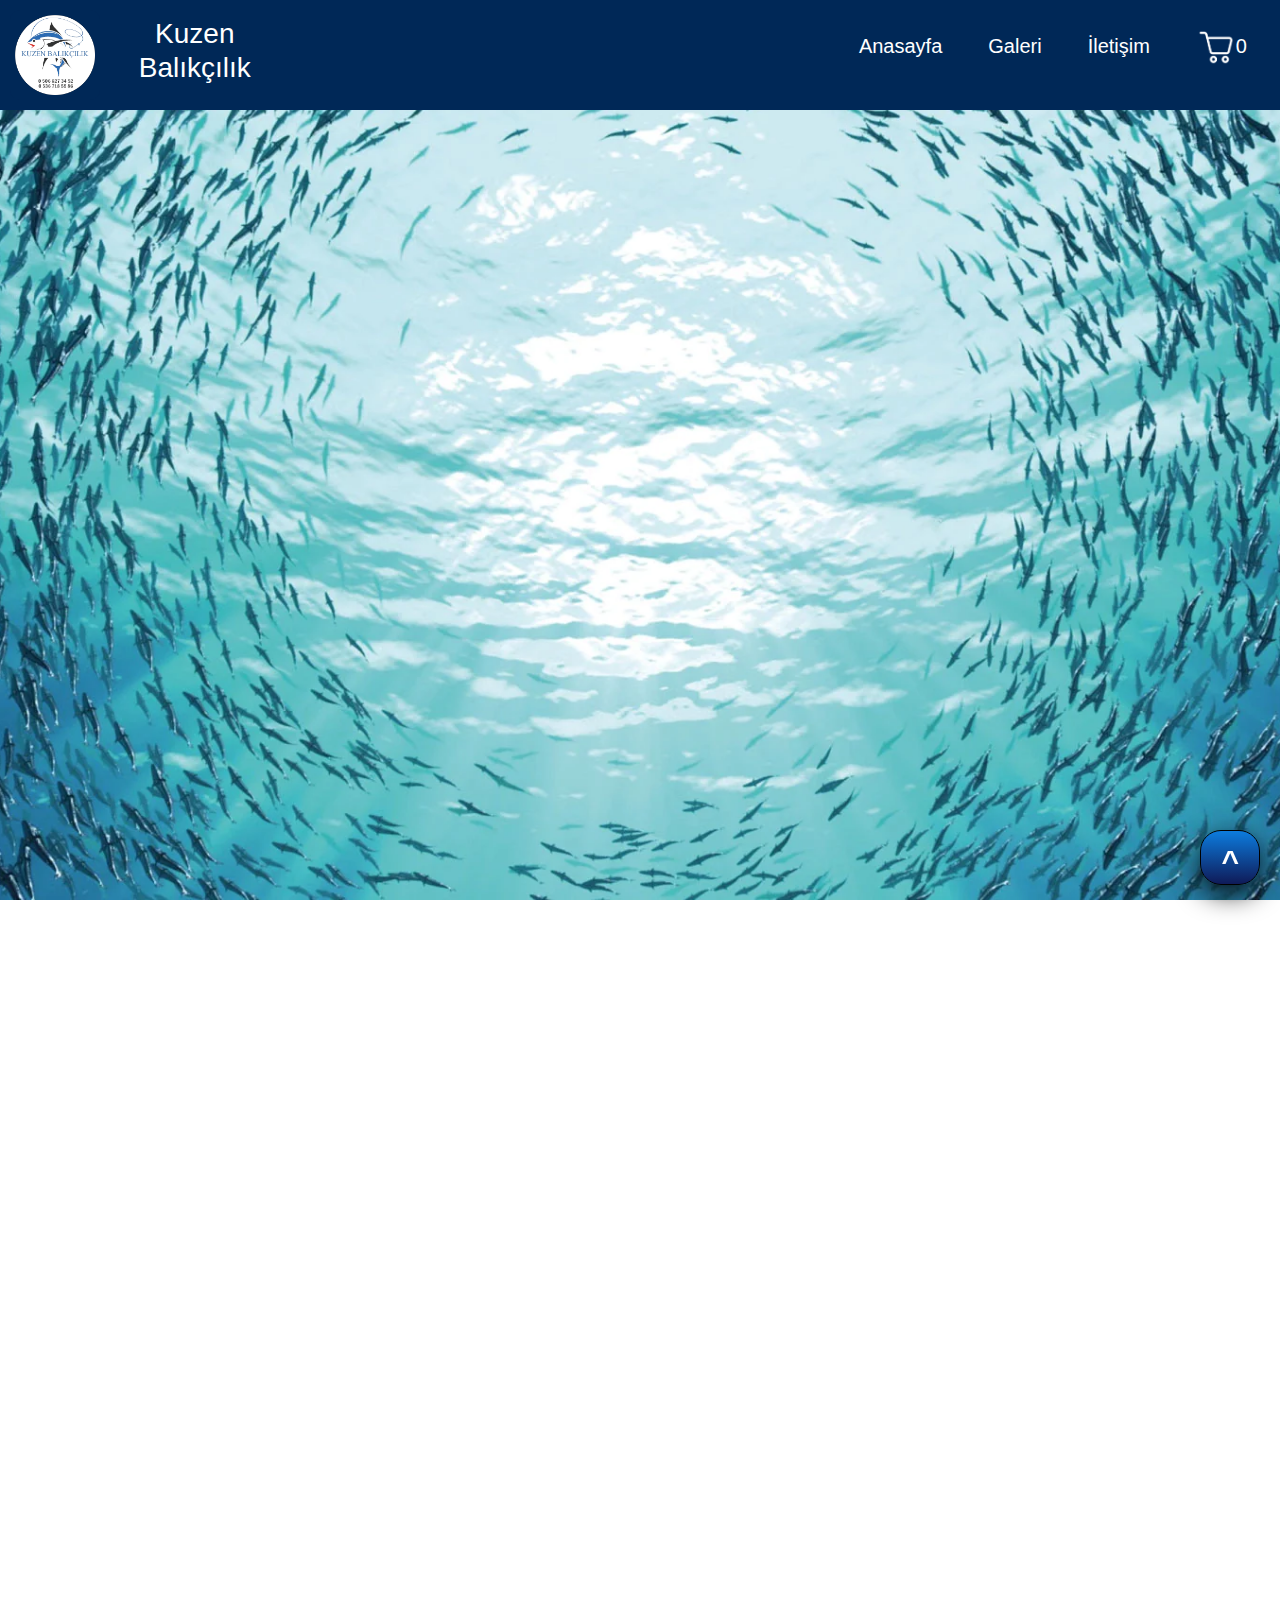
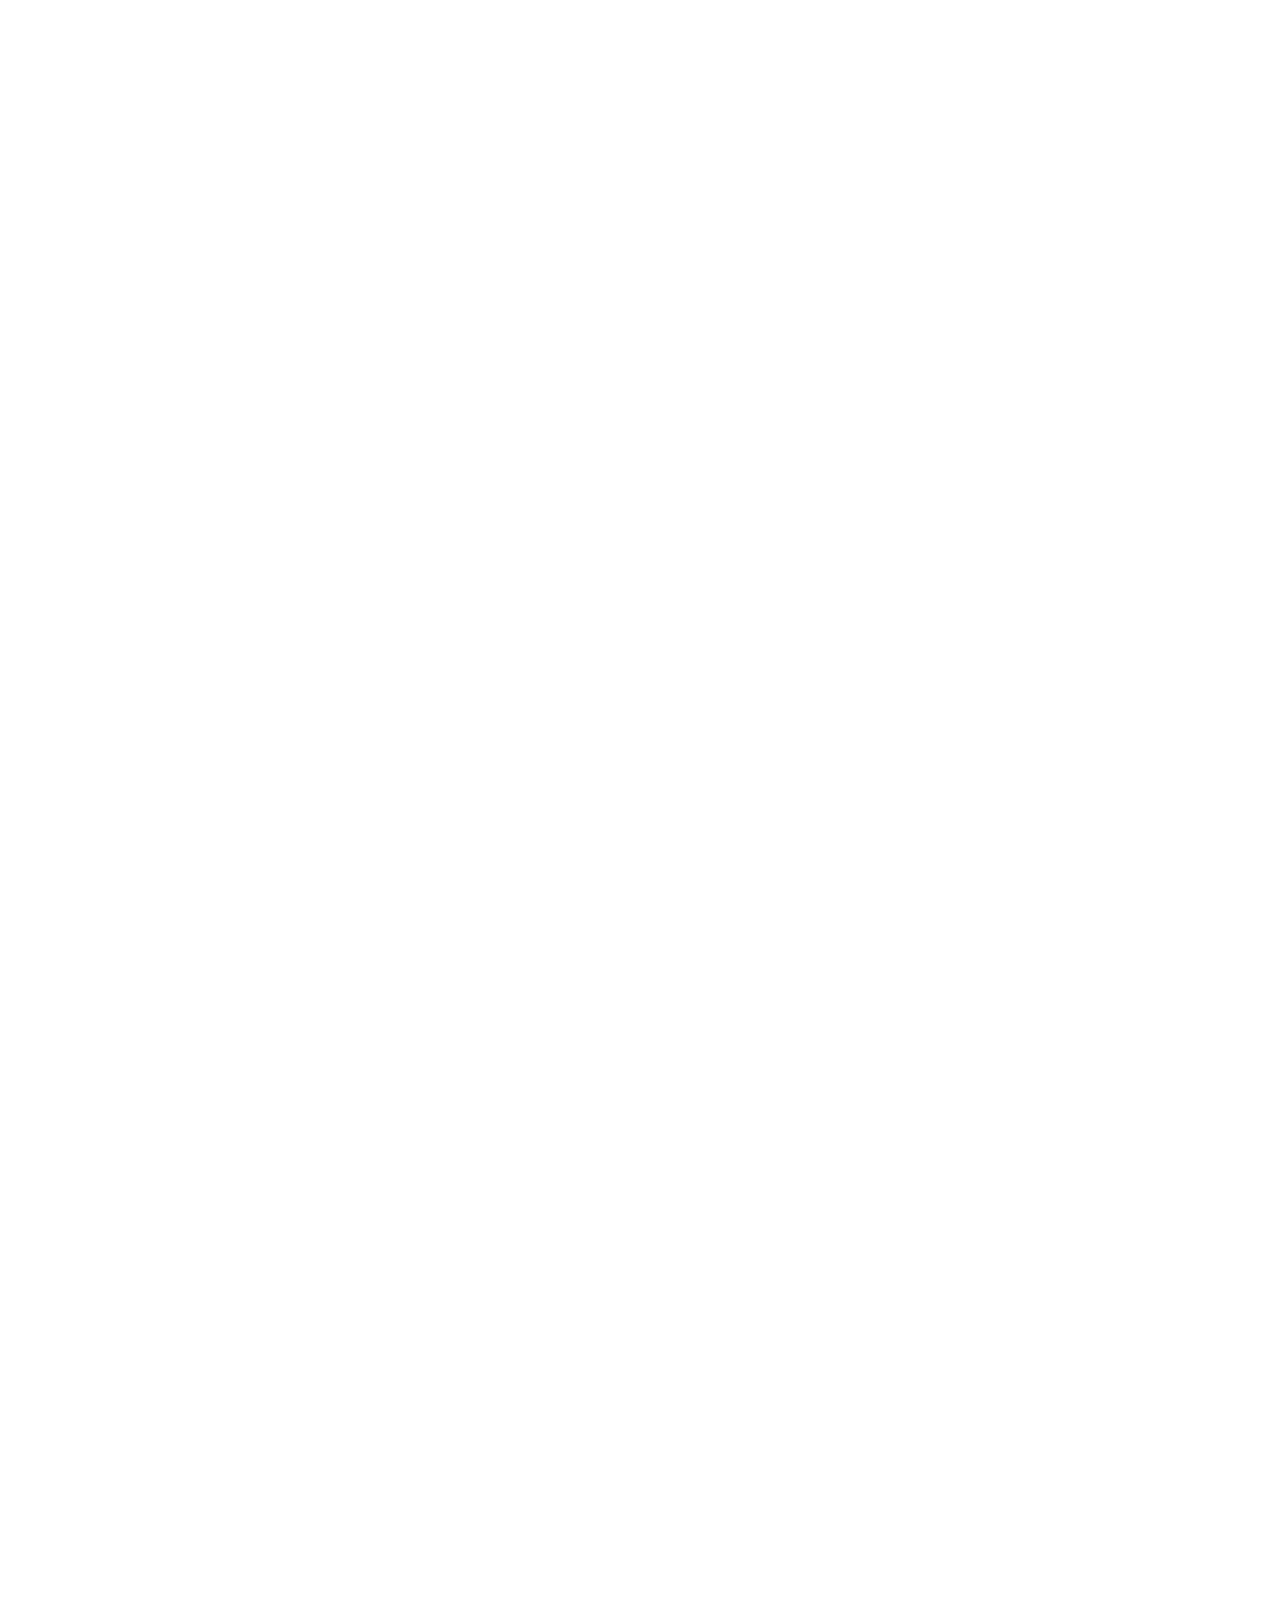
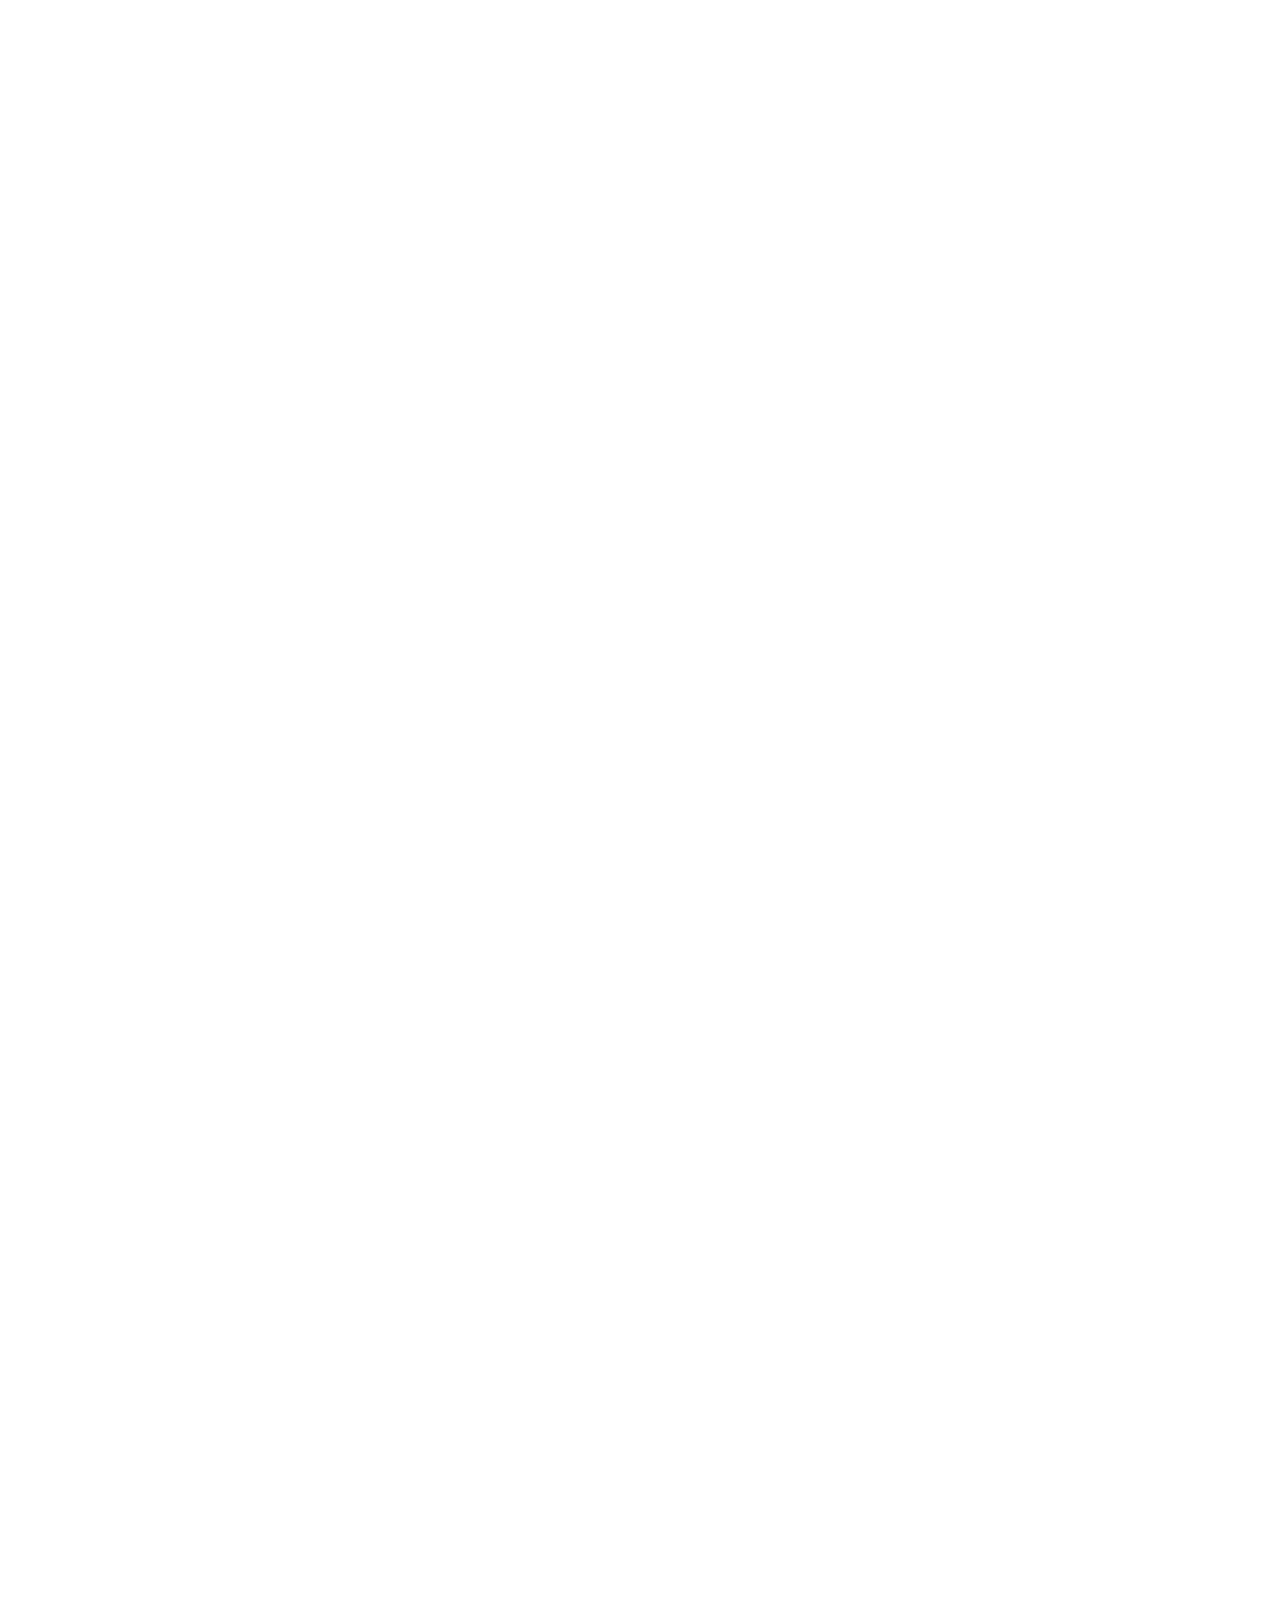
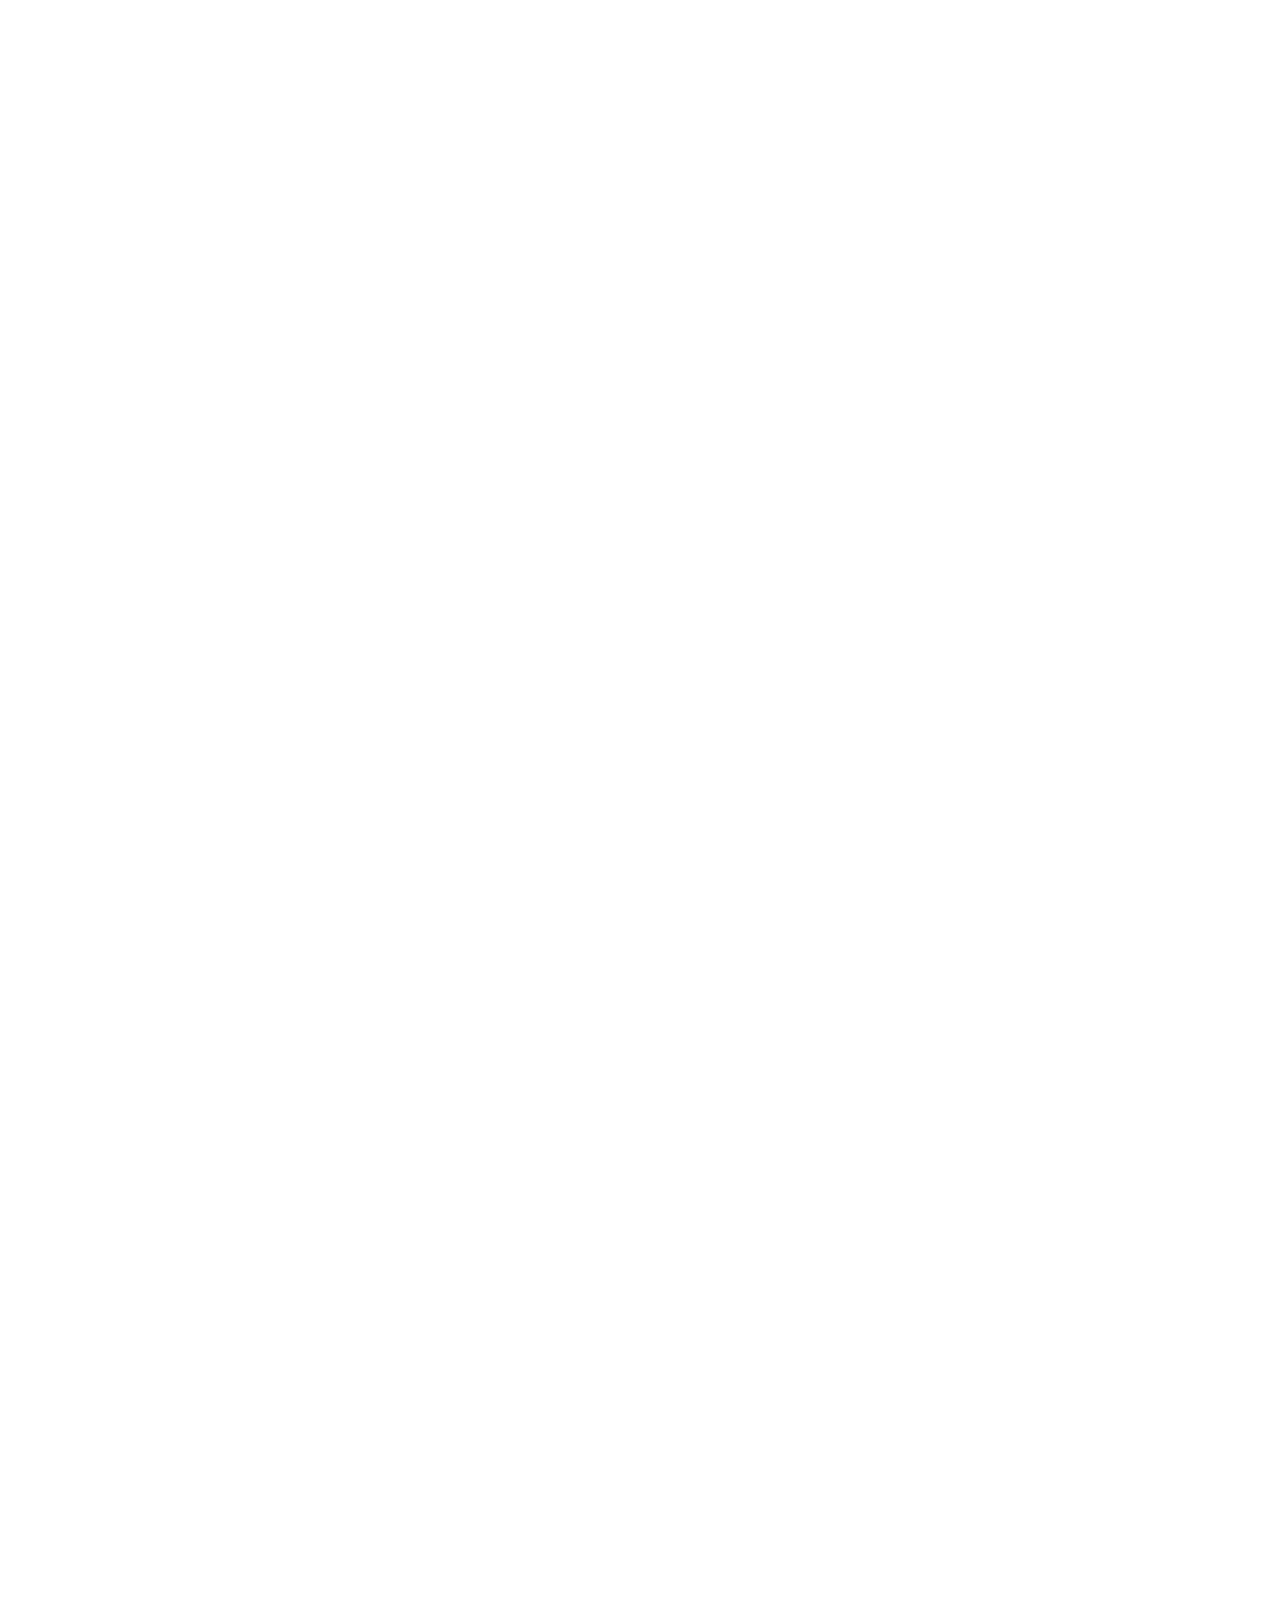
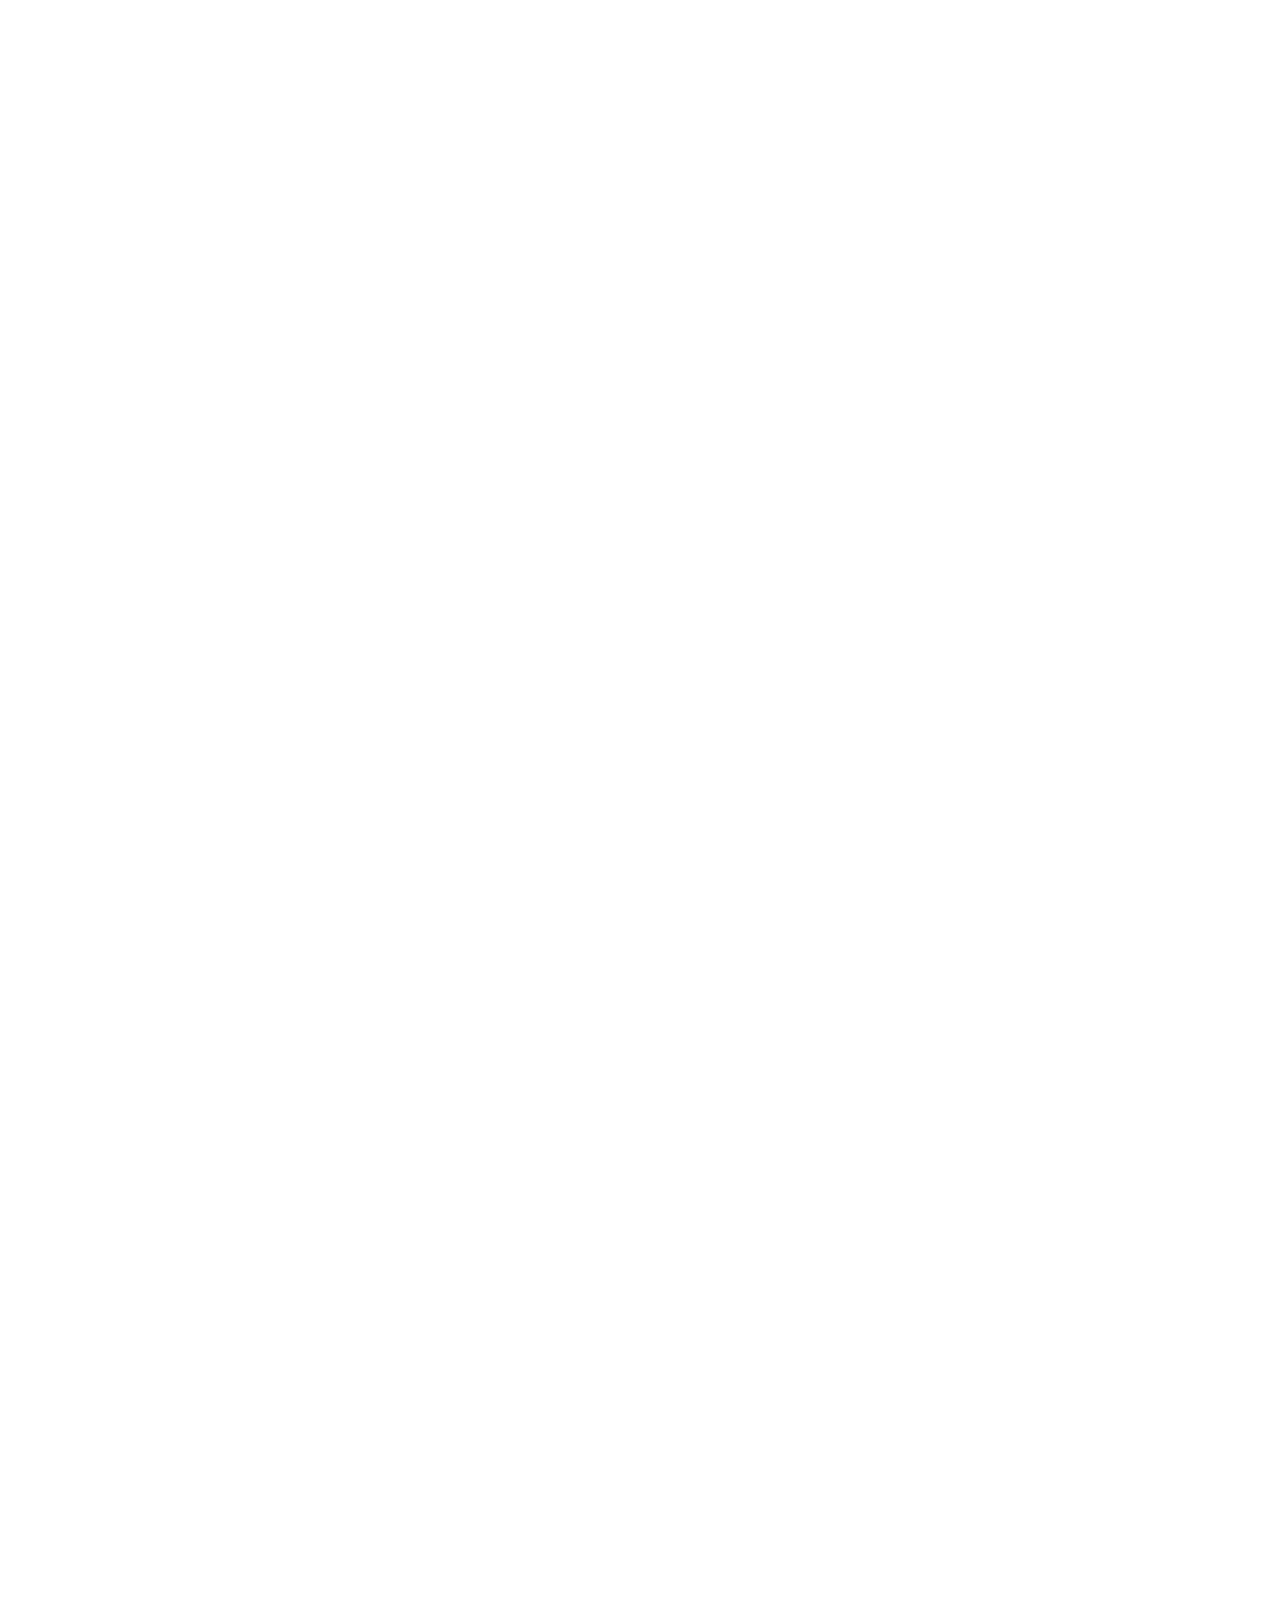
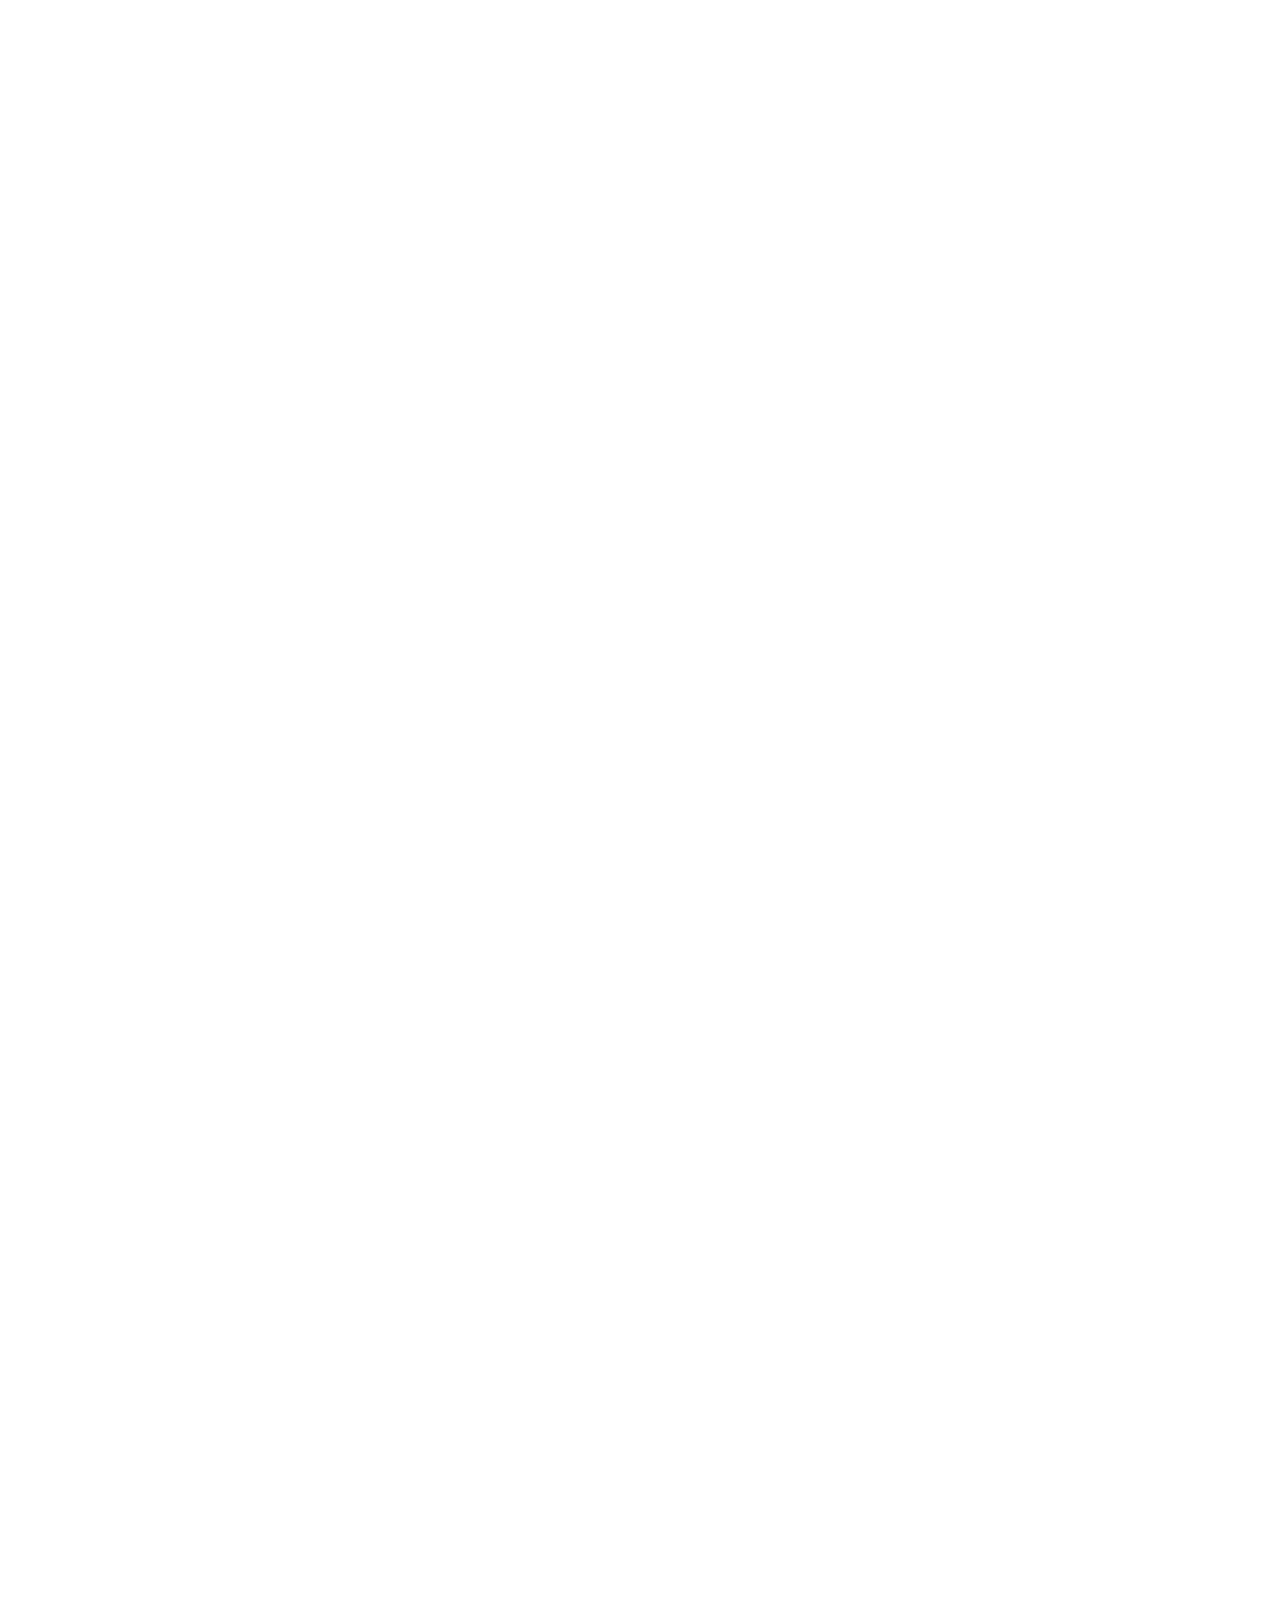
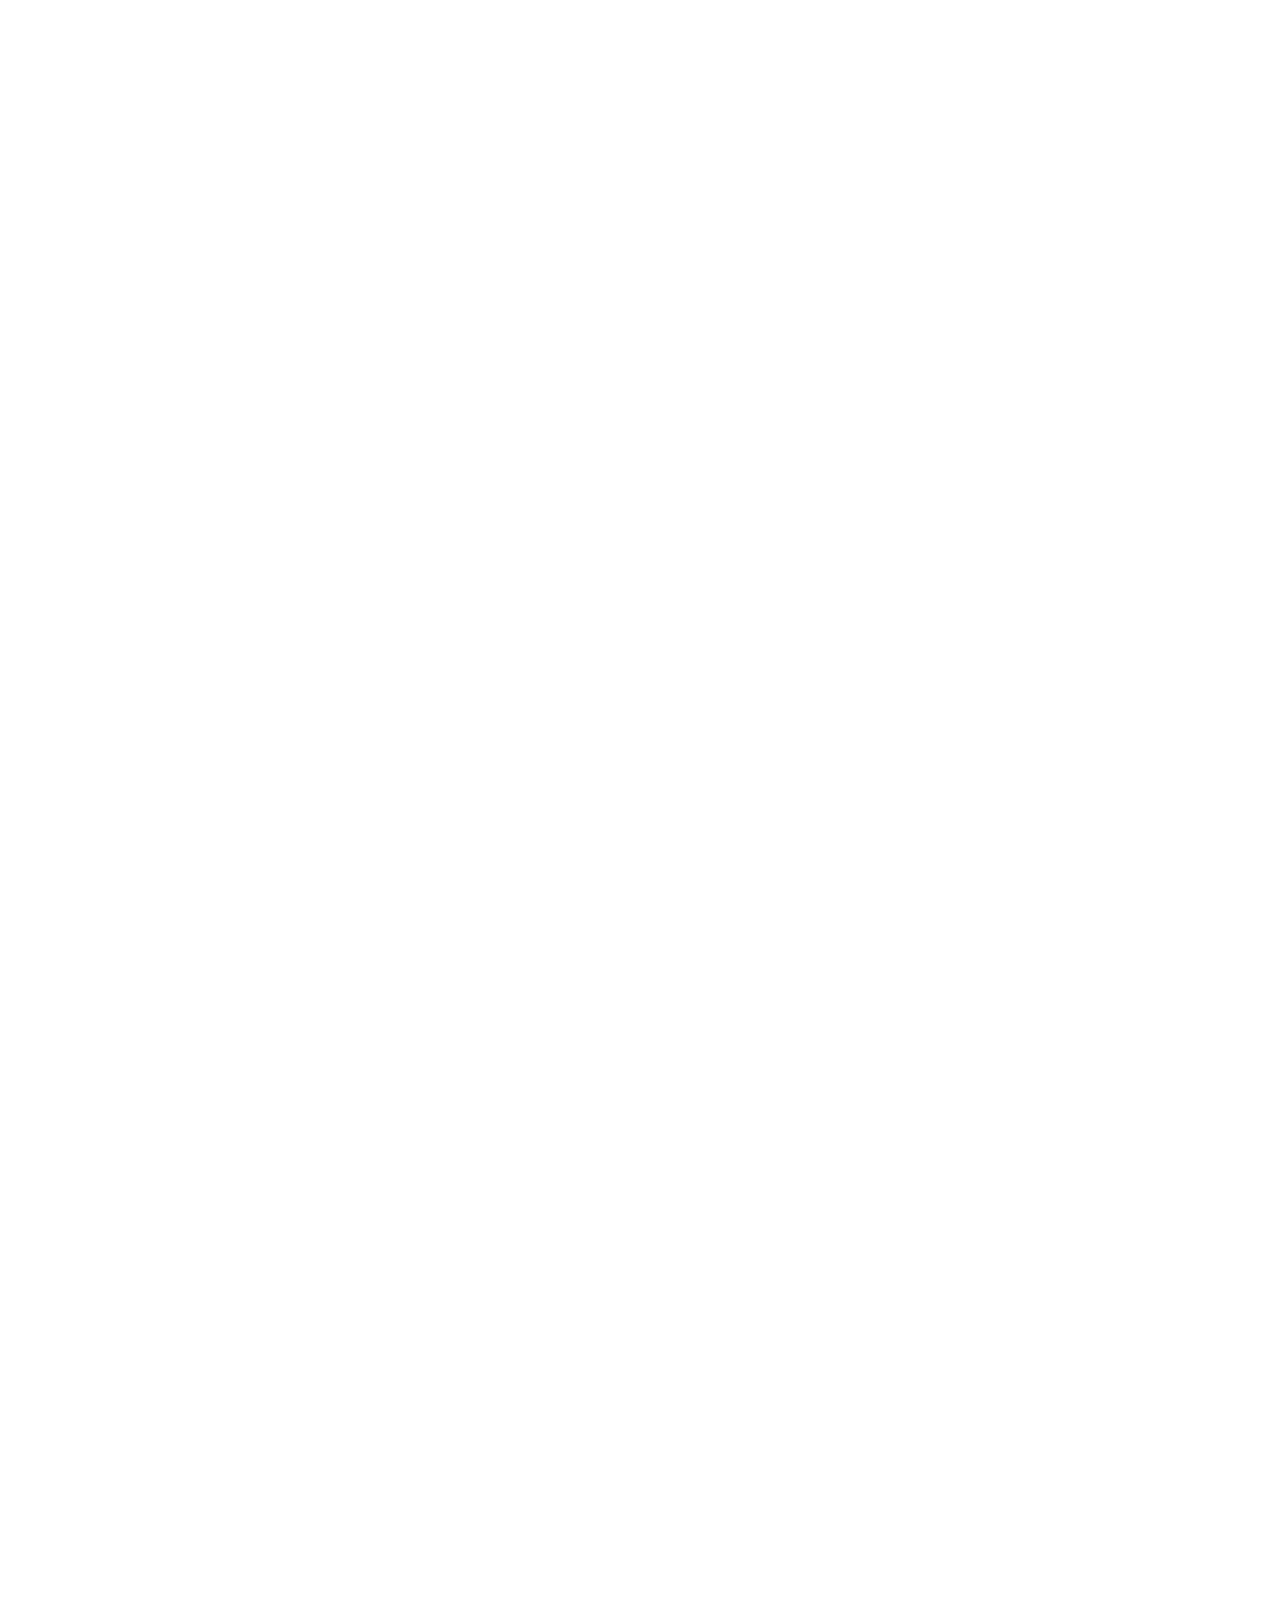
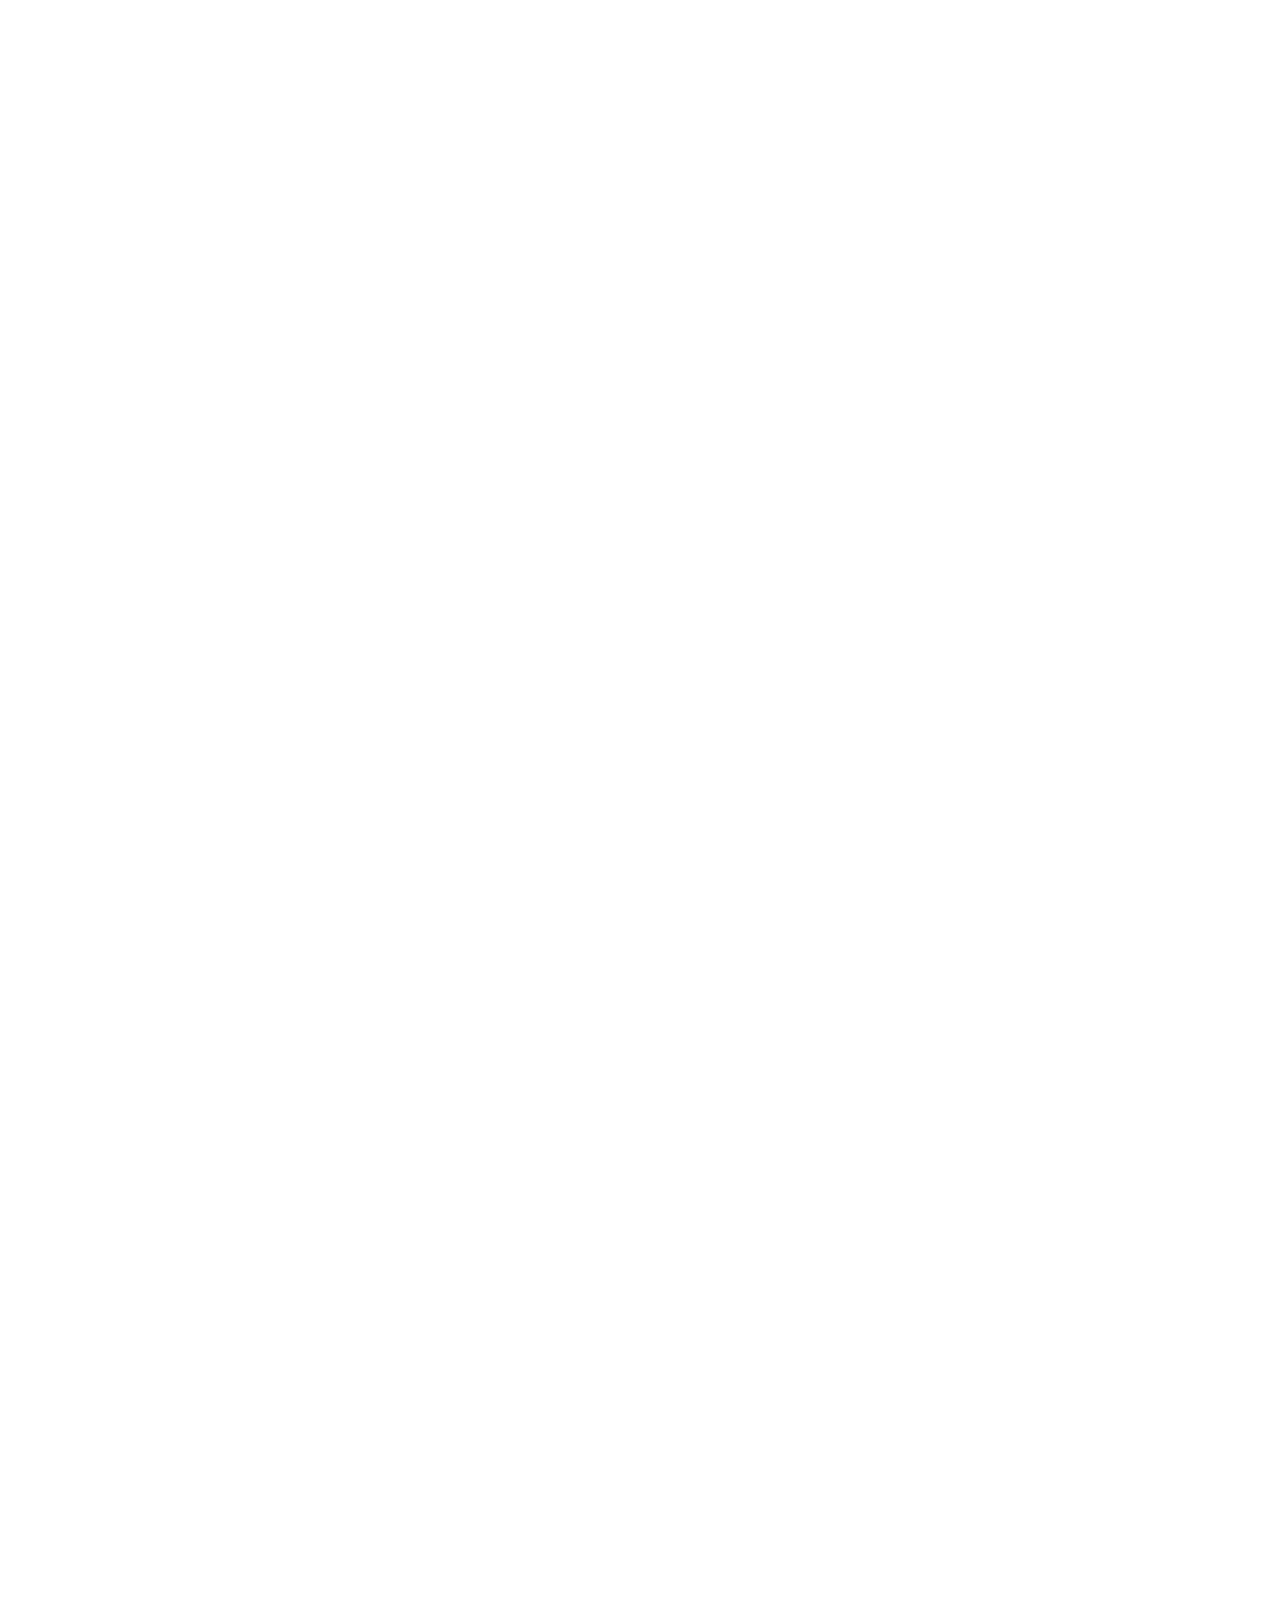
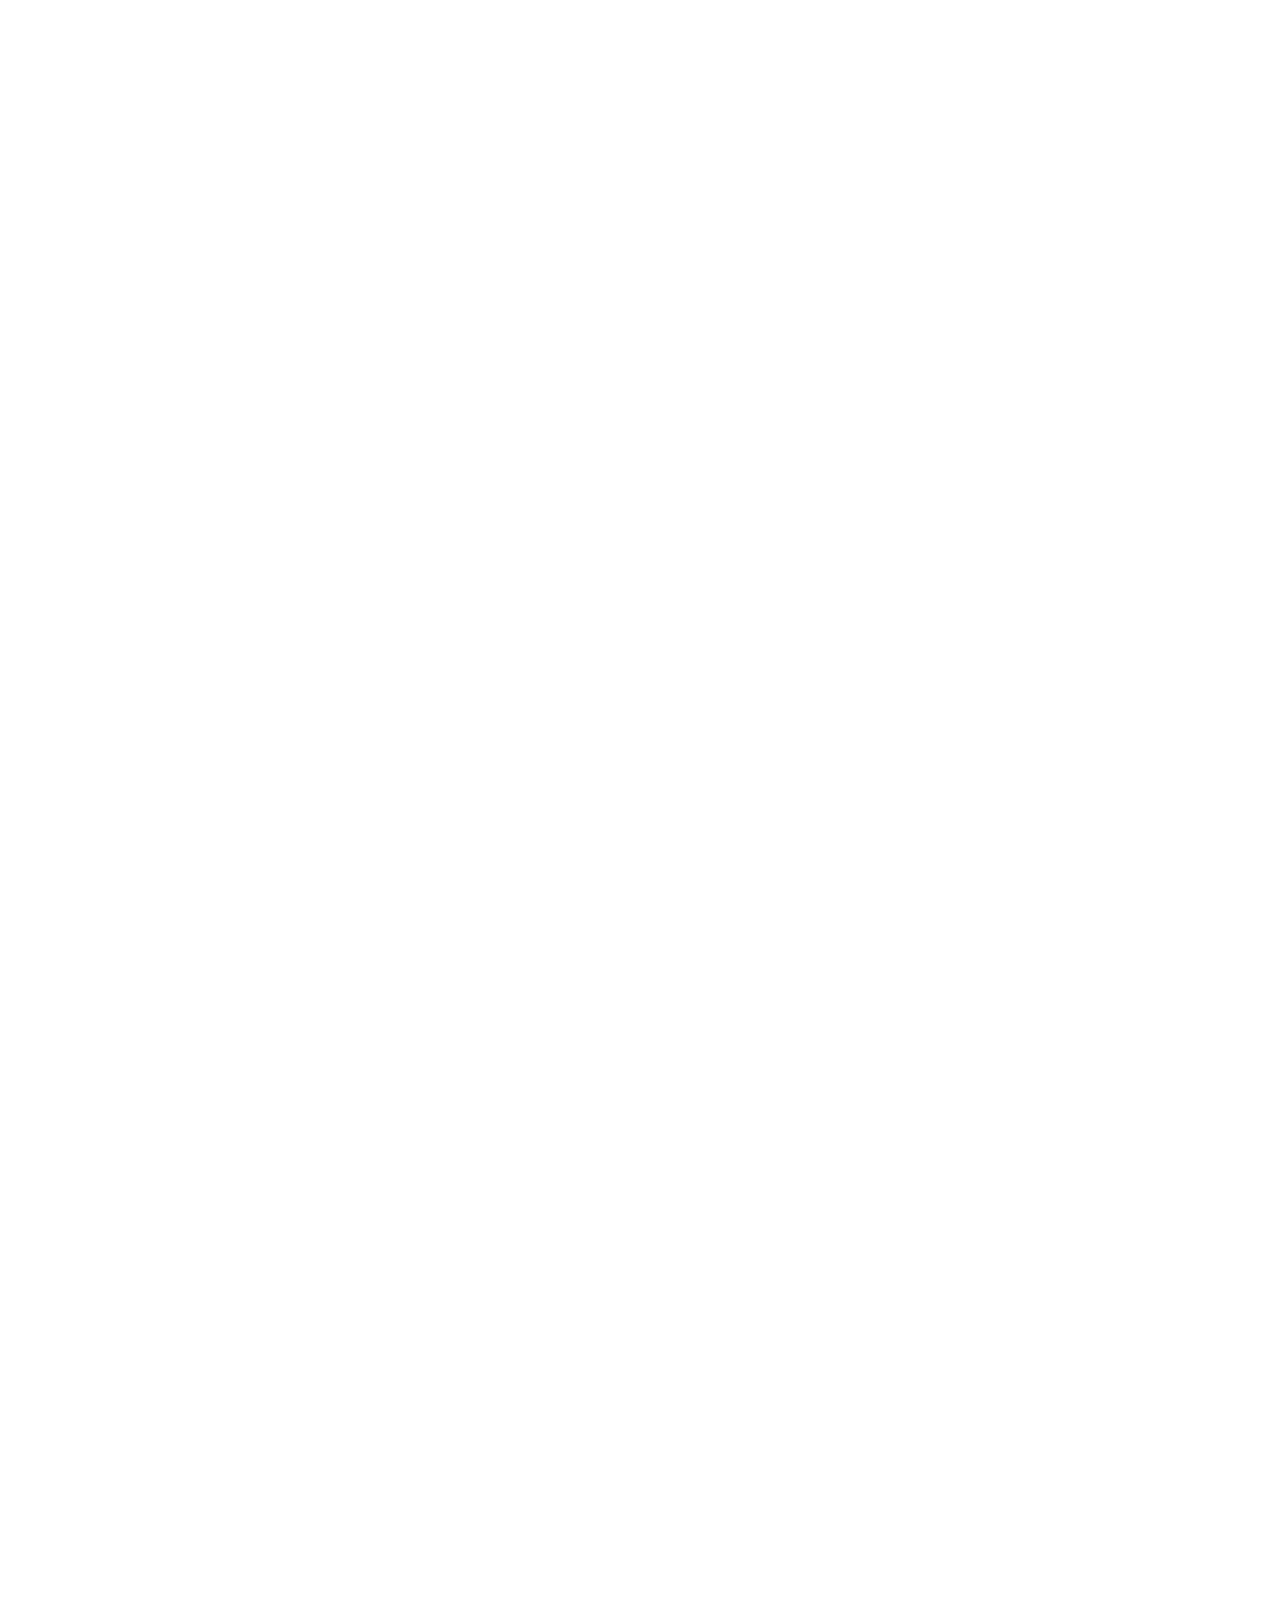
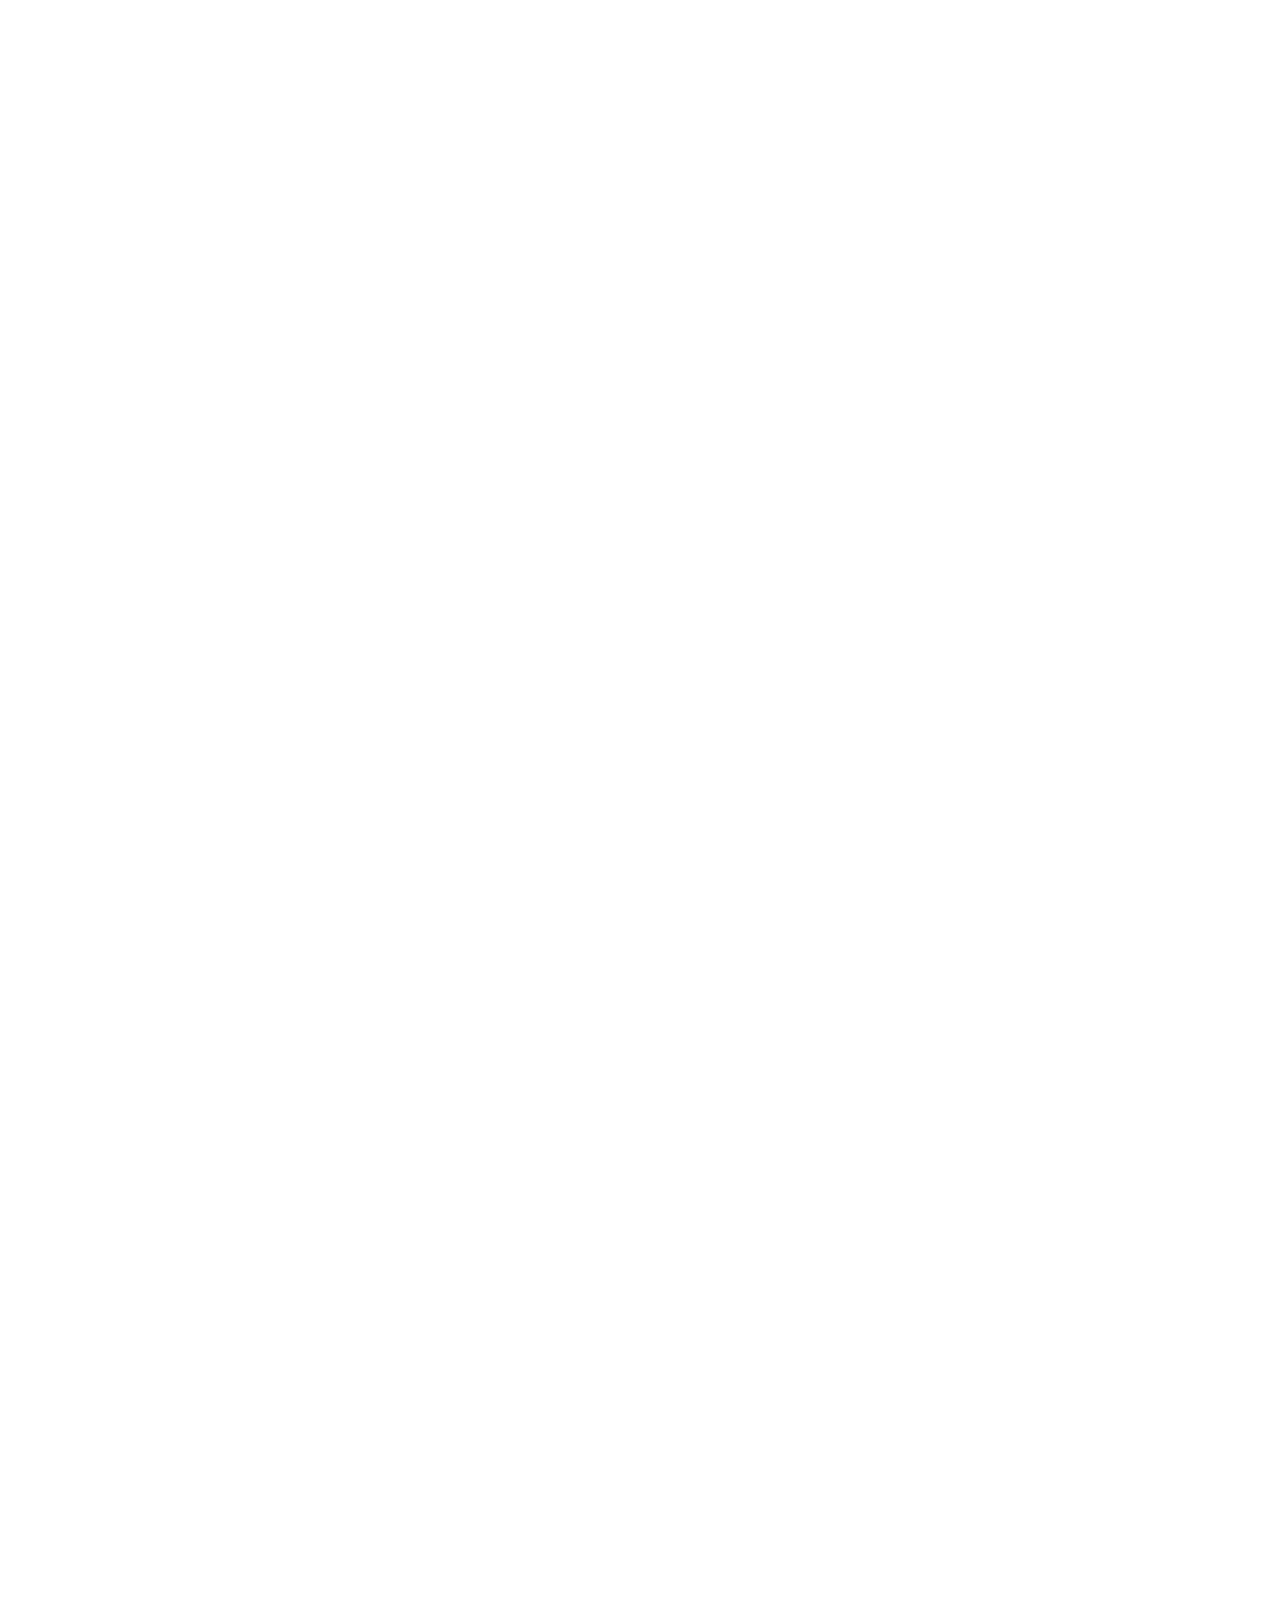
<file: sites/index.html>
<!DOCTYPE html>
<html lang="en">
  <head>
    <meta charset="UTF-8" />
    <meta name="viewport" content="width=device-width, initial-scale=1.0" />
    <title>Anasayfa</title>
    <!-- bootstrap -->
    <link
      href="https://cdn.jsdelivr.net/npm/bootstrap@5.3.3/dist/css/bootstrap.min.css"
      rel="stylesheet"
      integrity="sha384-QWTKZyjpPEjISv5WaRU9OFeRpok6YctnYmDr5pNlyT2bRjXh0JMhjY6hW+ALEwIH"
      crossorigin="anonymous"
    />
    <script
      src="https://cdn.jsdelivr.net/npm/bootstrap@5.3.3/dist/js/bootstrap.bundle.min.js"
      integrity="sha384-YvpcrYf0tY3lHB60NNkmXc5s9fDVZLESaAA55NDzOxhy9GkcIdslK1eN7N6jIeHz"
      crossorigin="anonymous"
    ></script>
    <!-- jquery -->
    <script src="https://ajax.googleapis.com/ajax/libs/jquery/3.7.1/jquery.min.js"></script>
    <!-- css -->
    <link rel="stylesheet" href="../css/style.css" />
  </head>
  <body>
    <header class="header sticky-top">
      <nav class="menu-container">
        <!-- burger menu -->
        <input type="checkbox" aria-label="Toggle menu" />
        <span></span>
        <span></span>
        <span></span>

        <!-- logo -->
        <a href="index.html" class="menu-logo Klogo">
          <img src="../media/images/KB_logo.png" alt="" />
        </a>
        <a href="index.html" class=".container text-center"
          ><h3 class="Klogo menu">Kuzen Balıkçılık</h3>
        </a>
        <!-- menu items -->
        <div class="menu">
          <ul></ul>
          <ul>
            <li>
              <a href="index.html"> Anasayfa</a>
            </li>
            <li>
              <a href="galeri.html"> Galeri </a>
            </li>
            <li>
              <a href="iletesim.html"> İletişim </a>
            </li>
            <li>
              <a href="checkout.html" class="cart">
                <img src="../media/images/cart.png" alt="" /><label
                  for="checkout"
                  id="checkoutLabel"
                  >0</label
                >
              </a>
            </li>
          </ul>
        </div>
      </nav>
    </header>

    <a href="#"><button class="btn">^</button></a>
  </body>
</html>
</file>
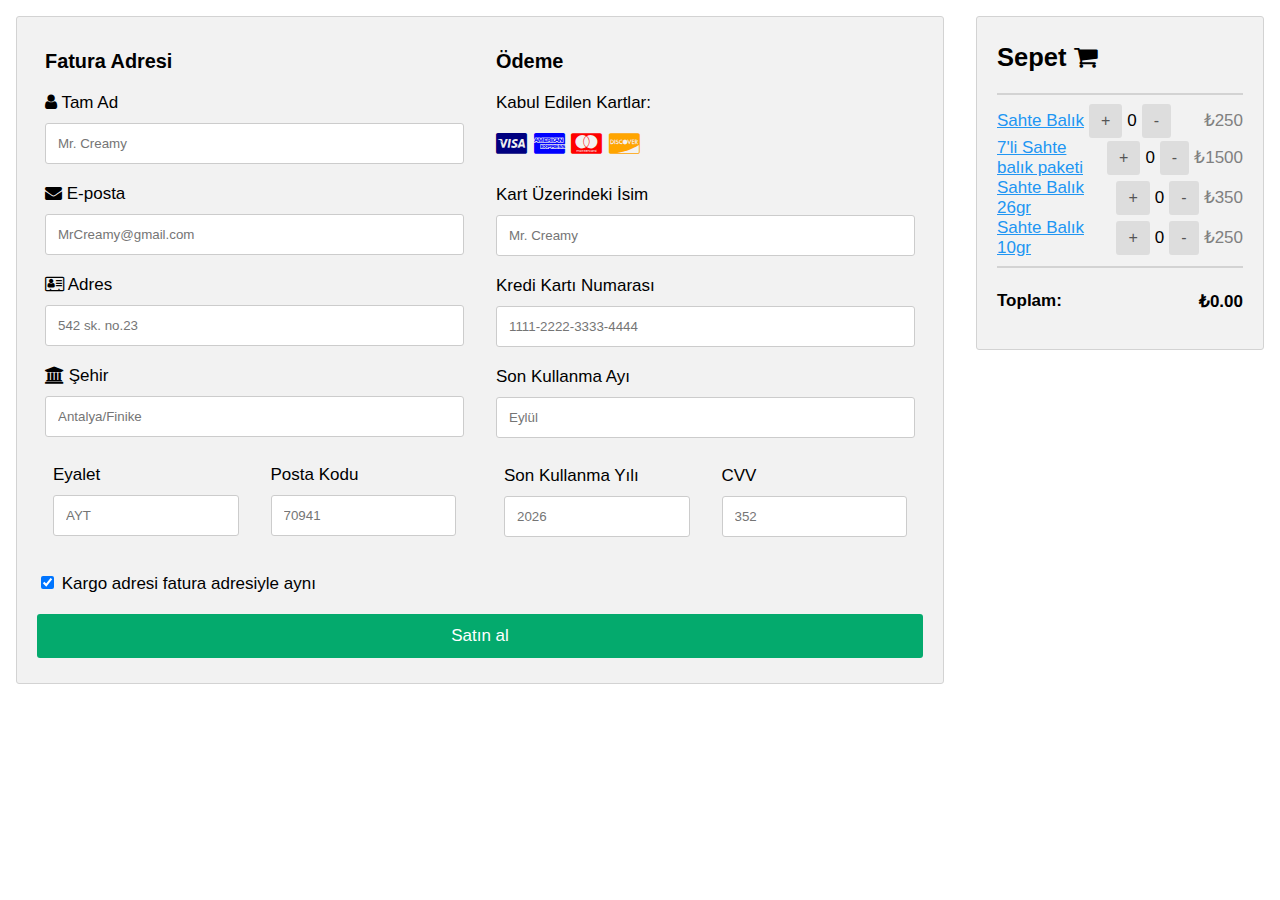
<file: public_html/sites/checkout copy.html>
<!DOCTYPE html>
<html>
  <head>
    <meta name="viewport" content="width=device-width, initial-scale=1" />
    <link
      rel="stylesheet"
      href="https://cdnjs.cloudflare.com/ajax/libs/font-awesome/4.7.0/css/font-awesome.min.css"
    />
    <style>
      /* CSS styles */
      .popup {
        top: 150px !important;
        left: 80px;
        position: absolute;
        width: 30px;
        height: 30px;
      }
      .popup img {
        width: 300px;
        height: 300px;
      }

      body {
        font-family: Verdana, Geneva, Tahoma, sans-serif;
      }

      * {
        box-sizing: border-box;
      }

      .row {
        font-size: 17px;
        padding: 8px;
        display: -ms-flexbox; /* IE10 */
        display: flex;
        -ms-flex-wrap: wrap; /* IE10 */
        flex-wrap: wrap;
        margin: 0 -16px;
      }

      .col-25 {
        -ms-flex: 25%; /* IE10 */
        flex: 25%;
      }

      .col-50 {
        -ms-flex: 50%; /* IE10 */
        flex: 50%;
      }

      .col-75 {
        -ms-flex: 75%; /* IE10 */
        flex: 75%;
      }

      .col-25,
      .col-50,
      .col-75 {
        padding: 0 16px;
      }

      .container {
        background-color: #f2f2f2;
        padding: 5px 20px 15px 20px;
        border: 1px solid lightgrey;
        border-radius: 3px;
      }

      input[type="text"] {
        width: 100%;
        margin-bottom: 20px;
        padding: 12px;
        border: 1px solid #ccc;
        border-radius: 3px;
      }

      label {
        margin-bottom: 10px;
        display: block;
      }

      .icon-container {
        margin-bottom: 20px;
        padding: 7px 0;
        font-size: 24px;
      }

      .btn {
        background-color: #04aa6d;
        color: white;
        padding: 12px;
        margin: 10px 0;
        border: none;
        width: 100%;
        border-radius: 3px;
        cursor: pointer;
        font-size: 17px;
      }

      .btn:hover {
        background-color: #45a049;
      }

      a {
        color: #2196f3;
      }

      hr {
        border: 1px solid lightgrey;
      }

      span.price {
        float: right;
        color: grey;
      }

      /* Responsive layout - when the screen is less than 800px wide, make the two columns stack on top of each other instead of next to each other (also change the direction - make the "cart" column go on top) */
      @media (max-width: 800px) {
        .row {
          flex-direction: column-reverse;
        }
        .col-25 {
          margin-bottom: 20px;
        }
      }

      /* Styles for increment and decrement buttons */
      .increment-btn,
      .decrement-btn {
        background-color: #ddd; /* Background color */
        color: #555; /* Text color */
        border: none; /* Remove border */
        padding: 8px 12px; /* Padding */
        font-size: 16px; /* Font size */
        cursor: pointer; /* Cursor style */
        border-radius: 3px; /* Rounded corners */
        margin: 0 5px; /* Add some space around buttons */
      }

      /* Container for item links, buttons, and prices */
      .item-container {
        display: flex; /* Use flexbox */
        align-items: center; /* Align items vertically */
      }

      /* Price styling */
      .price {
        margin-left: auto; /* Push prices to the right */
      }
    </style>
  </head>
  <body>
    <!-- HTML structure -->
    <div class="row">
      <div class="col-75">
        <div class="container">
          <form action="/action_page.php">
            <div class="row">
              <div class="col-50">
                <h3>Fatura Adresi</h3>
                <label class="checkoutForm" for="fname"
                  ><i class="fa fa-user"></i> Tam Ad</label
                >
                <input
                  type="text"
                  id="fname"
                  name="firstname"
                  placeholder="Mr. Creamy"
                />
                <label class="checkoutForm" for="email"
                  ><i class="fa fa-envelope"></i> E-posta</label
                >
                <input
                  type="text"
                  id="email"
                  name="email"
                  placeholder="MrCreamy@gmail.com"
                />
                <label class="checkoutForm" for="adr"
                  ><i class="fa fa-address-card-o"></i> Adres</label
                >
                <input
                  type="text"
                  id="adr"
                  name="address"
                  placeholder="542 sk. no.23"
                />
                <label class="checkoutForm" for="city"
                  ><i class="fa fa-institution"></i> Şehir</label
                >
                <input
                  type="text"
                  id="city"
                  name="city"
                  placeholder="Antalya/Finike"
                />
                <div class="row">
                  <div class="col-50">
                    <label class="checkoutForm" for="state">Eyalet</label>
                    <input
                      type="text"
                      id="state"
                      name="state"
                      placeholder="AYT"
                    />
                  </div>
                  <div class="col-50">
                    <label class="checkoutForm" for="zip">Posta Kodu</label>
                    <input
                      type="text"
                      id="zip"
                      name="zip"
                      placeholder="70941"
                    />
                  </div>
                </div>
              </div>
              <div class="col-50">
                <h3>Ödeme</h3>
                <label class="checkoutForm" class="input-label" for="fname"
                  >Kabul Edilen Kartlar:</label
                >
                <div class="icon-container all-elements">
                  <i class="fa fa-cc-visa" style="color: navy"></i>
                  <i class="fa fa-cc-amex" style="color: blue"></i>
                  <i class="fa fa-cc-mastercard" style="color: red"></i>
                  <i class="fa fa-cc-discover" style="color: orange"></i>
                </div>
                <label class="checkoutForm" for="cname"
                  >Kart Üzerindeki İsim</label
                >
                <input
                  type="text"
                  id="cname"
                  name="cardname"
                  placeholder="Mr. Creamy"
                />
                <label class="checkoutForm" for="ccnum"
                  >Kredi Kartı Numarası</label
                >
                <input
                  type="text"
                  id="ccnum"
                  name="cardnumber"
                  placeholder="1111-2222-3333-4444"
                />
                <label class="checkoutForm" for="expmonth"
                  >Son Kullanma Ayı</label
                >
                <input
                  type="text"
                  id="expmonth"
                  name="expmonth"
                  placeholder="Eylül"
                />
                <div class="row">
                  <div class="col-50">
                    <label class="checkoutForm" for="expyear"
                      >Son Kullanma Yılı</label
                    >
                    <input
                      type="text"
                      id="expyear"
                      name="expyear"
                      placeholder="2026"
                    />
                  </div>
                  <div class="col-50">
                    <label class="checkoutForm" for="cvv">CVV</label>
                    <input type="text" id="cvv" name="cvv" placeholder="352" />
                  </div>
                </div>
              </div>
            </div>
            <label class="checkoutForm"
              ><input type="checkbox" checked="checked" name="sameadr" /> Kargo
              adresi fatura adresiyle aynı</label
            >
            <input type="submit" value="Satın al" class="btn" />
          </form>
        </div>
      </div>
      <div class="col-25">
        <div class="container">
          <h2>Sepet <i class="fa fa-shopping-cart"></i></h2>
          <hr />
          <!-- First item container -->
          <div class="item-container">
            <a
              href="#"
              data-img="../media/images/blueGreenFFishNoBG.webp"
              data-text=" "
              >Sahte Balık</a
            >
            <button class="increment-btn">+</button>
            <span class="item-count">0</span>
            <button class="decrement-btn">-</button>
            <span class="price">₺250</span>
          </div>
          <!-- Repeat the same structure for other items -->
          <div class="item-container">
            <a
              href="#"
              data-img="../media/images/fishPack7NoBG.webp"
              data-text=""
              >7'li Sahte balık paketi</a
            >
            <button class="increment-btn">+</button>
            <span class="item-count">0</span>
            <button class="decrement-btn">-</button>
            <span class="price">₺1500</span>
          </div>
          <div class="item-container">
            <a
              href="#"
              data-img="../media/images/redFF-removebg-preview.webp"
              data-text=""
              >Sahte Balık 26gr</a
            >
            <button class="increment-btn">+</button>
            <span class="item-count">0</span>
            <button class="decrement-btn">-</button>
            <span class="price">₺350</span>
          </div>
          <div class="item-container">
            <a
              href="#"
              data-img="../media/images/whiteFF-removebg-preview.webp"
              data-text=""
              >Sahte Balık 10gr</a
            >
            <button class="increment-btn">+</button>
            <span class="item-count">0</span>
            <button class="decrement-btn">-</button>
            <span class="price">₺250</span>
          </div>
          <!-- End of repeated structure -->
          <hr />
          <h4>
            Toplam:
            <span class="price" style="color: black">
              <b class="total-price">₺0.00</b>
            </span>
          </h4>
        </div>
      </div>
    </div>

    <div class="popup" style="display: none"></div>

    <script src="https://ajax.googleapis.com/ajax/libs/jquery/3.5.1/jquery.min.js"></script>
    <script>
      // JavaScript code
      $(document).ready(function () {
        // Function to handle increasing item count and updating total price
        $(".increment-btn").click(function () {
          var $parent = $(this).closest(".item-container");
          var $priceSpan = $parent.find(".price");
          var price = parseFloat($priceSpan.text().replace("₺", ""));
          var count = parseInt($parent.find(".item-count").text());

          // Update item count
          count++;
          $parent.find(".item-count").text(count);

          // Update total price
          var totalPrice = parseFloat(
            $(".total-price").text().replace("₺", "")
          );
          totalPrice += price;
          $(".total-price").html("<b>₺" + totalPrice.toFixed(2) + "</b>");
        });

        // Function to handle decreasing item count and updating total price
        $(".decrement-btn").click(function () {
          var $parent = $(this).closest(".item-container");
          var $priceSpan = $parent.find(".price");
          var price = parseFloat($priceSpan.text().replace("₺", ""));
          var count = parseInt($parent.find(".item-count").text());

          // Update item count if count is greater than 0
          if (count > 0) {
            count--;
            $parent.find(".item-count").text(count);

            // Update total price
            var totalPrice = parseFloat(
              $(".total-price").text().replace("₺", "")
            );
            totalPrice -= price;
            $(".total-price").html("<b>₺" + totalPrice.toFixed(2) + "</b>");
          }
        });

        $(".col-25 a")
          .on("mouseenter", function (evt) {
            var imgUrl = $(this).data("img");
            var text = $(this).data("text");
            $(".popup").html(
              '<img src="' + imgUrl + '" width="150" height="150"><br>' + text
            );
            $(".popup")
              .css({ left: evt.pageX + 30, top: evt.pageY - 15 })
              .show();
          })
          .on("mouseleave", function () {
            $(".popup").hide();
          });
      });
    </script>
  </body>
</html>
</file>
<file: css/style.css>
html * {
  scroll-behavior: smooth;
  font-family: Verdana, Geneva, Tahoma, sans-serif;
}

/* .blankLink{
  text-decoration: none;
  color: black;
} */

@import url("https://fonts.googleapis.com/css2?family=Bebas+Neue&family=Koulen&family=Lato&family=Nunito&family=Playfair+Display:ital@1&family=Prata&family=Raleway:ital,wght@1,100&family=Roboto&family=Roboto+Condensed&family=Teko&display=swap");

a .btn {
  background-image: linear-gradient(
    to bottom,
    #0c7cde,
    rgb(16, 2, 54),
    #0c7cde
  );
  background-size: 400% 250%;
  cursor: pointer;
  text-transform: lowercase;
  position: fixed;
  bottom: 15px;
  right: 20px;
  font-family: Roboto, sans-serif;
  font-weight: 900;
  font-size: 30px;
  color: white;
  padding: 7px 20px 1px 20px;
  border: solid 0.1px #000000;
  box-shadow: rgb(0, 0, 0) 0px 9px 28px -2px;
  border-radius: 21px;
  transition: 613ms;
  transform: translateY(0);
}

a .btn:hover {
  transition: 613ms;
  padding: 7px 20px 1px 20px;
  transform: translateY(-18px);
  color: white;
  border: solid 1px #000000;
  background-position: bottom;
}

body {
  background-image: url("../media/images/fishCircle2.webp");
  background-repeat: no-repeat;
  background-size: cover;
  background-position: center;
  background-attachment: fixed;

  height: 20000px;
}

.menu-container {
  position: relative;
  display: flex;
  align-items: center;
  margin-bottom: 20px;
  color: #9b9b9b;
  padding: 10px; /*FIXME*/
  z-index: 1;
  -webkit-user-select: none;
  user-select: none;
  box-sizing: border-box;
  background-color: rgb(0, 40, 87);
  /* background-image: linear-gradient(
    to bottom,
    rgb(0, 40, 87) 60%,
    rgba(0, 134, 158, 0.692),
    rgba(0, 0, 0, 0)
  ); */
}

.menu-logo {
  line-height: 0;
  margin: 0 0 0 0;
  padding-right: 16px;
}
.cart img {
  max-width: 40px !important;
  max-height: 40px !important;
}

.menu-logo img {
  max-height: 90px;
  max-width: 100px;
  flex-shrink: 0;
  padding: 1px;
  background-color: rgb(0, 40, 87);
  border-radius: 10px;
  padding: 5px;
}

.menu-container a {
  text-decoration: none;
  color: #000000;
  transition: color 0.3s ease;
}

.menu-container a:hover {
  /* color: #09a5ff; */
}

.menu-container input {
  display: block;
  width: 35px;
  height: 25px;
  margin: 0;
  position: absolute;
  cursor: pointer;
  opacity: 0; /* hide this */
  z-index: 2; /* and place it over the hamburger */
  -webkit-touch-callout: none;
}

/* Burger menu */
.menu-container span {
  display: block;
  width: 33px;
  height: 4px;
  margin-bottom: 5px;
  position: relative;
  background: #cdcdcd; /*hamburger color*/
  border-radius: 3px;
  z-index: 1;
  transform-origin: 4px 0px;
  transition: transform 0.5s cubic-bezier(0.77, 0.2, 0.05, 1),
    background 0.5s cubic-bezier(0.77, 0.2, 0.05, 1), opacity 0.55s ease;
}

.menu-container span:first-child {
  transform-origin: 0% 0%;
}

.menu-container span:nth-child(3) {
  transform-origin: 0% 100%;
}

.menu-container input:checked ~ span {
  opacity: 1;
  transform: rotate(45deg) translate(3px, -1px);
  background: black;
}

.menu-container input:checked ~ span:nth-child(4) {
  opacity: 0;
  transform: rotate(0deg) scale(0.2, 0.2);
}

.menu-container input:checked ~ span:nth-child(3) {
  transform: rotate(-45deg) translate(-5px, 11px);
}

.menu ul {
  list-style: none;
}

.menu li {
  padding: 10px 0;
  font-size: 22px;
}

/* mobile styles */
@media only screen and (max-width: 767px) {
  .menu-container {
    flex-direction: column;
    align-items: flex-start;
  }

  .menu-logo {
    position: absolute;
    right: 0;
    top: 50%;
    transform: translateY(-50%);
  }

  .menu-logo img {
    max-height: 30px;
  }
  /* HBMenu */
  .menu {
    position: absolute;
    box-sizing: border-box;
    width: 300px;
    left: -300px;
    top: 0;
    margin: -20px;
    padding: 75px 50px 50px;
    background: #cdcdcd;
    -webkit-font-smoothing: antialiased;
    /* to stop flickering of text in safari */
    transform-origin: 0% 0%;
    transform: translateX(0%);
    transition: transform 0.5s cubic-bezier(0.77, 0.2, 0.05, 1);
  }

  .menu-container input:checked ~ .menu {
    transform: translateX(100%);
  }
}

/* desktop styles */
@media only screen and (min-width: 768px) {
  .menu-container {
    width: 100%;
  }

  .menu-container a {
    color: white;
    font-size: 20px;
    /* font-weight: */
  }

  .menu-container input {
    display: none;
  }

  /* Burger menu */
  .menu-container span {
    display: none;
  }

  .menu {
    position: relative;
    width: 100%;
    display: flex;
    justify-content: space-between;
  }

  .menu ul {
    display: flex;
    padding: 10 0;
  }

  /* .menu li {
    padding: 0 20px;
    border-radius: 15px;
    border: rgb(17, 2, 59) solid 2px;
    margin: 2px;
    background-image: linear-gradient(
      to bottom,
      #0c7cde,
      rgb(16, 2, 54),
      #0c7cde
    );
    background-size: 400% 250%;
    transition: 0.3s;
  } */
  .menu li {
    padding: 0 20px;
    border-radius: 15px;
    border: solid rgba(0, 41, 87, 0) 1px;
    margin: 2px;
    /* background-image: linear-gradient(
      to bottom,
      #0c7cde,
      rgb(16, 2, 54),
      #0c7cde
    ); */
    background-size: 400% 250%;
    transition: 0.5s;
  }
  .menu li:hover {
    background-position: bottom;
    border-radius: 15px;
    border: white solid 1px;
  }
}
/*TODO: -Try to make new branch if needed
		    -center things in header 
        -add shopping cart icon
        -login/register (take from adVize)
        -make gallery cuz ez if u get pics
        -make outline go away (border) on "Kuzen balıkçılık"
        -maybe change the logo a little in photoshop
        -add all sites and header + scroll Button code
        
*/
</file>
